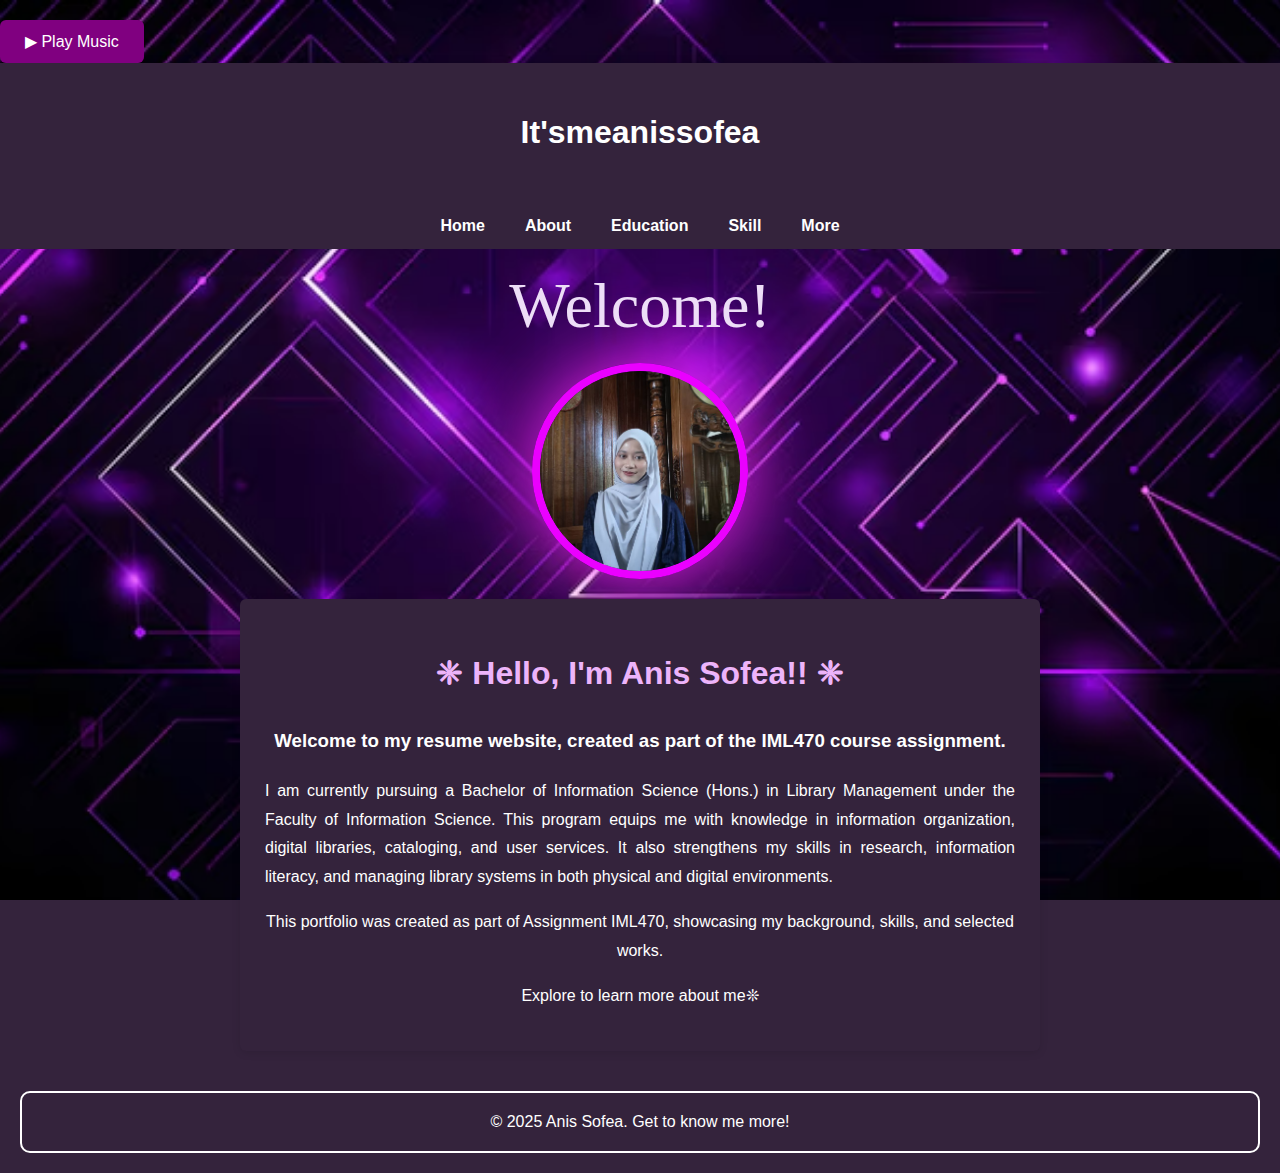
<file: index.html>
<!DOCTYPE html>
<html lang="en">
<head>
  <meta charset="UTF-8" />
  <meta name="viewport" content="width=device-width, initial-scale=1.0" />
  <title>It'smeanissofea</title>
  <link rel="stylesheet" href="style.css" />
  <style>
    body {
      margin: 0;
      font-family: 'Segoe UI', sans-serif;
      background-color: #34233c;
      background-image: url('2.avif');
      background-size: cover;
      background-position: center;
      background-attachment: fixed;
      color: #ffffff;
    }

    header {
      background-color: #34233c;
      padding: 30px;
      text-align: center;
      color: #FFFFFF;
      box-shadow: 0 4px 10px rgba(0, 0, 0, 0.4);
    }

    nav ul {
      list-style-type: none;
      padding: 0;
      display: flex;
      justify-content: center;
      background-color: #34233c;
      margin: 0;
    }

    nav ul li {
      position: relative;
    }

    nav ul li a {
      display: block;
      padding: 14px 20px;
      color: #FFFFFF;
      text-decoration: none;
      font-weight: bold;
      transition: all 0.3s ease;
      border-radius: 8px;
    }

    nav ul li a:hover,
    nav ul li a:focus,
    nav ul li a:active {
      background-color: #f0c3ff;
      color: #34233c;
      transform: scale(1.05);
      box-shadow: 0 4px 12px rgba(255, 255, 255, 0.3);
    }

    nav ul li:hover > ul {
      display: block;
    }

    nav ul ul {
      display: none;
      position: absolute;
      background-color: #bd5aee;
      padding: 0;
      margin: 0;
      top: 48px;
      border-radius: 8px;
    }

    nav ul ul li a {
      padding: 10px;
      color: #FFFFFF;
      white-space: nowrap;
      transition: all 0.3s ease;
    }

    nav ul ul li a:hover {
      background-color: #f0c3ff;
      color: #34233c;
      transform: scale(1.05);
    }

    .welcome {
      text-align: center;
      font-size: 4em;
      margin-top: 20px;
      font-family: Brush Script MT, cursive;
      color: #eddef7;
    }

    .profile-img {
      display: flex;
      margin: 20px auto;
      width: 200px;
      height: 200px;
      object-fit: cover;
      border-radius: 50%;
      border: 8px solid #ea00ff;
      place-content: center;
      box-shadow: 0 0 80px #f528f5;
      background: linear-gradient(135deg, #961996, #a350a0);
      animation: rotate 20s linear infinite, pulse 2s ease-in-out infinite;
      overflow: hidden;
    }

    .home-content {
      max-width: 750px;
      margin: 0 auto 40px auto;
      padding: 25px;
      background: #34233c;
      border-radius: 6px;
      box-shadow: 0 2px 8px rgba(0, 0, 0, 0.1);
      text-align: center;
      line-height: 1.8;
      color: #FFFFFF;
    }

    .soft-green {
      color: #edb4fa;
    }

    footer {
      text-align: center;
      padding: 20px;
      background-color: #34233c;
      color: #FFFFFF;
      border: 2px solid #FFFFFF;
      border-radius: 10px;
      margin: 20px;
    }

    @keyframes pulse {
      0%, 100% {
        transform: scale(1);
        box-shadow: 0 0 80px #f528f5;
      }
      50% {
        transform: scale(1.05);
        box-shadow: 0 0 120px #f528f5;
      }
    }

    @keyframes rotate {
      0% {
        transform: rotate(0deg);
      }
      100% {
        transform: rotate(360deg);
      }
    }

    /* DOT-DOT / SALJI TURUN EFFECT */
    .falling-dot {
      position: absolute;
      top: -10px;
      width: 8px;
      height: 8px;
      border-radius: 50%;
      background: white;
      opacity: 0.8;
      animation: fall 6s linear forwards;
    }

.audio-player audio {
  background-color: #3f2a4f;
  border: 4px solid #a350a0;
  border-radius: 12px;
  padding: 10px;
  box-shadow: 0 6px 15px rgba(131, 84, 129, 0.6);
}


    @keyframes fall {
      0% {
        transform: translateY(0);
        opacity: 1;
      }
      100% {
        transform: translateY(100vh);
        opacity: 0;
      }
    }
  </style>
</head>




<body>
  <div class="music-container">
    <audio id="bg-music" autoplay loop>
      <source src="music (1).mp3" type="audio/mpeg">
      Your browser does not support the audio element.
    </audio>

    <button id="music-toggle" class="music-button">⏯ Play/Pause Music</button>
  </div>

  <script>
    const music = document.getElementById("bg-music");
    const toggle = document.getElementById("music-toggle");

    toggle.addEventListener("click", () => {
      if (music.paused) {
        music.play();
        toggle.textContent = "⏸ Pause Music";
      } else {
        music.pause();
        toggle.textContent = "▶ Play Music";
      }
    });

    // Optional: Change text after autoplay
    window.addEventListener("load", () => {
      toggle.textContent = music.paused ? "▶ Play Music" : "⏸ Pause Music";
    });
  </script>
  <header>
    <h1>It'smeanissofea</h1>
  </header>

  <nav>
    <ul>
      <li><a href="index.html">Home</a></li>
      <li><a href="about.html">About</a></li>
      <li><a href="education.html">Education</a></li>
      <li><a href="skill.html">Skill</a></li>
      <li>
        <a href="#">More</a>
        <ul>
          <li><a href="achievement.html">Achievement</a></li>
          <li><a href="interest.html">My Interest</a></li>
          <li><a href="contact.html">Contact Me</a></li>
        </ul>
      </li>
    </ul>
  </nav>



  <div class="welcome">Welcome!</div>

  <img src="aniss.jpg" alt="Profile" class="profile-img" />

  <div class="home-content">
    <h1 class="soft-green">❈ Hello, I'm Anis Sofea!! ❈</h1>
    <h3 class="typing-text">
      Welcome to my resume website, created as part of the IML470 course assignment. <span></span>
    </h3>
    <p style="text-align: justify;">
      I am currently pursuing a Bachelor of Information Science (Hons.) in Library Management under the Faculty of Information Science. This program equips me with knowledge in information organization, digital libraries, cataloging, and user services. It also strengthens my skills in research, information literacy, and managing library systems in both physical and digital environments.
    </p>
    <p>This portfolio was created as part of Assignment IML470, showcasing my background, skills, and selected works.</p>
    <p>Explore to learn more about me❊</p>
  </div>



  <footer>
    &copy; 2025 Anis Sofea. Get to know me more!
  </footer>

  <script>
    const dotContainer = document.createElement('div');
    dotContainer.style.position = 'fixed';
    dotContainer.style.top = 0;
    dotContainer.style.left = 0;
    dotContainer.style.width = '100%';
    dotContainer.style.height = '100%';
    dotContainer.style.pointerEvents = 'none';
    dotContainer.style.zIndex = '9999';
    document.body.appendChild(dotContainer);

    function createDot() {
      const dot = document.createElement('div');
      dot.classList.add('falling-dot');
      dot.style.left = `${Math.random() * window.innerWidth}px`;
      dotContainer.appendChild(dot);
      setTimeout(() => dot.remove(), 6000);
    }

    setInterval(createDot, 150);
  </script>
</body>
</html>
</file>
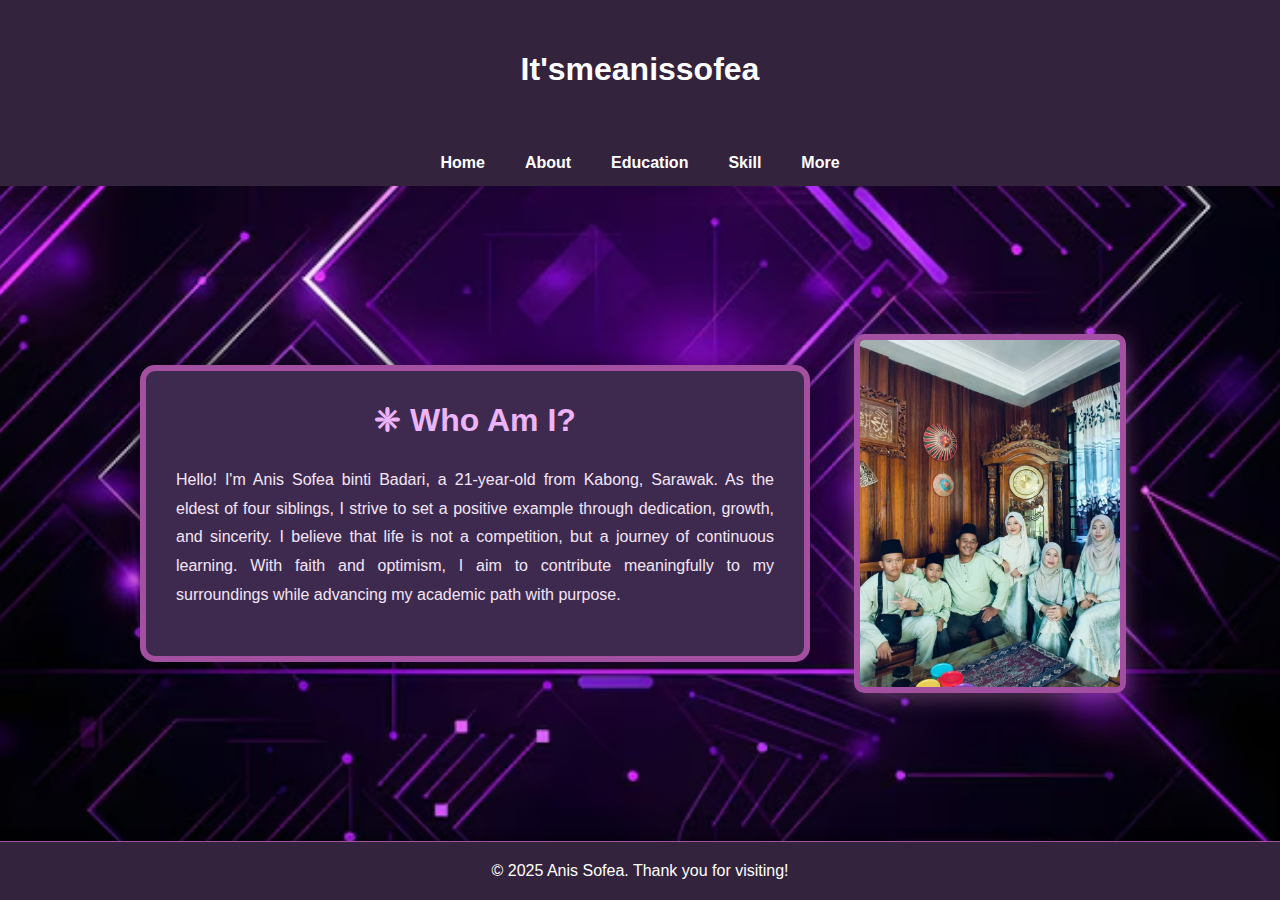
<file: about.html>
<!DOCTYPE html>
<html lang="en">
<head>
  <meta charset="UTF-8" />
  <meta name="viewport" content="width=device-width, initial-scale=1" />
  <title>About - Anis Sofea</title>
  <style>
    body {
      margin: 0;
      font-family: 'Segoe UI', sans-serif;
      background-color: #34233c;
      background-image: url('2.avif');
      background-size: cover;
      background-position: center;
      background-attachment: fixed;
      color: #ffffff;
      min-height: 100vh;
      display: flex;
      flex-direction: column;
    }

    header {
      background-color: #34233c;
      padding: 30px;
      text-align: center;
      color: #FFFFFF;
      box-shadow: 0 4px 10px rgba(0, 0, 0, 0.4);
    }

    nav ul {
      list-style-type: none;
      padding: 0;
      display: flex;
      justify-content: center;
      background-color: #34233c;
      margin: 0;
      flex-wrap: wrap;
    }

    nav ul li {
      position: relative;
    }

    nav ul li a {
      display: block;
      padding: 14px 20px;
      color: #FFFFFF;
      text-decoration: none;
      font-weight: bold;
      transition: all 0.3s ease;
      border-radius: 8px;
    }

    nav ul li a:hover,
    nav ul li a:focus,
    nav ul li a:active {
      background-color: #f0c3ff;
      color: #34233c;
      transform: scale(1.05);
      box-shadow: 0 4px 12px rgba(255, 255, 255, 0.3);
    }

    nav ul li:hover > ul {
      display: block;
    }

    nav ul ul {
      display: none;
      position: absolute;
      background-color: #bd5aee;
      padding: 0;
      margin: 0;
      top: 48px;
      border-radius: 8px;
      z-index: 1000;
    }

    nav ul ul li a {
      padding: 10px;
      color: #FFFFFF;
      white-space: nowrap;
      transition: all 0.3s ease;
    }

    nav ul ul li a:hover {
      background-color: #f0c3ff;
      color: #34233c;
      transform: scale(1.05);
    }

    .about-wrapper {
      max-width: 1000px;
      margin: 60px auto;
      display: flex;
      flex-wrap: wrap;
      justify-content: space-between;
      align-items: center;
      gap: 30px;
      padding: 0 30px;
      flex-grow: 1;
    }

    .about-content {
      flex: 1 1 500px;
      background-color: #3f2a4f;
      padding: 30px;
      border: 6px solid #a350a0;
      border-radius: 15px;
      box-shadow: 0 0 25px rgba(0, 0, 0, 0.5);
    }

    .about-content h2 {
      color: #edb4fa;
      font-size: 32px;
      margin-top: 0;
      text-align: center;
    }

    .about-content p {
      line-height: 1.8;
      color: #f3e6f7;
      font-size: 16px;
      text-align: justify;
    }

    .image-box {
      flex: 0 1 300px;
      display: flex;
      justify-content: center;
      align-items: center;
    }

    .square-img {
      width: 100%;
      max-width: 260px;
      height: auto;
      border: 6px solid #a350a0;
      border-radius: 10px;
      box-shadow: 0 6px 20px rgba(131, 84, 129, 0.6);
    }

    footer {
      text-align: center;
      padding: 20px;
      background-color: #34233c;
      color: #FFFFFF;
      box-shadow: 0 -4px 8px rgba(0, 0, 0, 0.3);
      margin-top: auto;
      border-top: 1px solid #a350a0;
    }

    @media (max-width: 768px) {
      .about-wrapper {
        flex-direction: column;
      }

      .image-box,
      .about-content {
        flex: 1 1 100%;
        text-align: center;
      }
    }
  </style>
</head>
<body>

  <header>
    <h1>It'smeanissofea</h1>
  </header>

  <nav>
    <ul>
      <li><a href="index.html">Home</a></li>
      <li><a href="about.html">About</a></li>
      <li><a href="education.html">Education</a></li>
      <li><a href="skill.html">Skill</a></li>
      <li>
        <a href="#">More</a>
        <ul>
          <li><a href="achievement.html">Achievement</a></li>
          <li><a href="interest.html">My Interest</a></li>
          <li><a href="contact.html">Contact Me</a></li>
        </ul>
      </li>
    </ul>
  </nav>

  <div class="about-wrapper">
    <div class="about-content">
      <h2>❈ Who Am I?</h2>
      <p>
        Hello! I'm Anis Sofea binti Badari, a 21-year-old from Kabong, Sarawak. As the eldest of four siblings, I strive to set a positive example through dedication, growth, and sincerity. I believe that life is not a competition, but a journey of continuous learning. With faith and optimism, I aim to contribute meaningfully to my surroundings while advancing my academic path with purpose.
      </p>
    </div>

    <div class="image-box">
      <img src="FAM.jpg" alt="Anis Sofea and family" class="square-img" />
    </div>
  </div>

  <footer>
    &copy; 2025 Anis Sofea. Thank you for visiting!
  </footer>

</body>
</html>
</file>
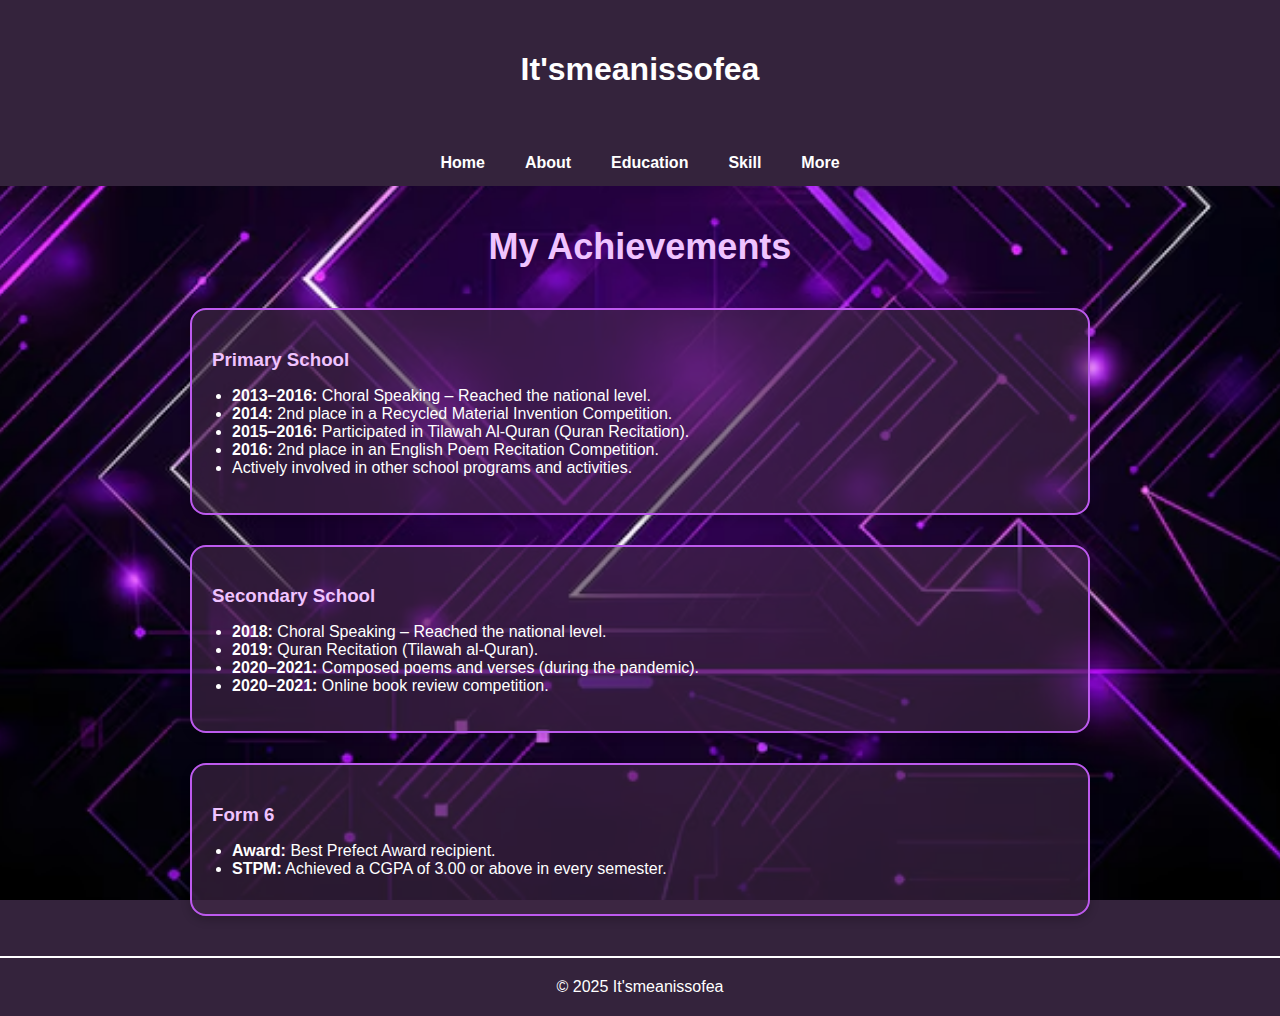
<file: achievement.html>
<!DOCTYPE html>
<html lang="en">
<head>
  <meta charset="UTF-8" />
  <meta name="viewport" content="width=device-width, initial-scale=1.0" />
  <title>Achievement - It'smeanissofea</title>
  <style>
    body {
      margin: 0;
      font-family: 'Segoe UI', sans-serif;
      background-color: #34233c;
      background-image: url('2.avif');
      background-size: cover;
      background-position: center;
      background-attachment: fixed;
      color: #ffffff;
    }

    header {
      background-color: #34233c;
      padding: 30px;
      text-align: center;
      box-shadow: 0 4px 10px rgba(0, 0, 0, 0.4);
    }

    nav ul {
      list-style: none;
      padding: 0;
      display: flex;
      justify-content: center;
      background-color: #34233c;
      margin: 0;
    }

    nav ul li {
      position: relative;
    }

    nav ul li a {
      display: block;
      padding: 14px 20px;
      color: #FFFFFF;
      text-decoration: none;
      font-weight: bold;
      border-radius: 8px;
      transition: all 0.3s ease;
    }

    nav ul li a:hover,
    nav ul li a:focus {
      background-color: #f0c3ff;
      color: #34233c;
      transform: scale(1.05);
      box-shadow: 0 4px 12px rgba(255, 255, 255, 0.3);
    }

    nav ul li:hover > ul {
      display: block;
    }

    nav ul ul {
      display: none;
      position: absolute;
      background-color: #bd5aee;
      padding: 0;
      margin: 0;
      top: 48px;
      border-radius: 8px;
      z-index: 999;
    }

    nav ul ul li a {
      padding: 10px;
      color: #FFFFFF;
      white-space: nowrap;
    }

    nav ul ul li a:hover {
      background-color: #f0c3ff;
      color: #34233c;
    }

    .container {
      max-width: 900px;
      margin: 40px auto;
      padding: 0 20px;
    }

    h2 {
      text-align: center;
      color: #f0c3ff;
      margin-bottom: 40px;
      font-size: 36px;
    }

    .achievement-box {
      background-color: rgba(65, 40, 71, 0.625);
      border: 2px solid #bd5aee;
      border-radius: 16px;
      padding: 20px;
      margin-bottom: 30px;
      box-shadow: 0 4px 10px rgba(0,0,0,0.2);
    }

    .achievement-box h3 {
      color: #f0c3ff;
      margin-bottom: 10px;
    }

    .achievement-box ul {
      padding-left: 20px;
    }

    footer {
      text-align: center;
      padding: 20px;
      background-color: #34233c;
      color: #FFFFFF;
      border-top: 2px solid #ffffff;
      margin-top: 40px;
    }

    @media screen and (max-width: 768px) {
      nav ul {
        flex-direction: column;
        align-items: center;
      }

      nav ul ul {
        position: static;
        width: 100%;
        box-shadow: none;
        margin-top: 5px;
      }
    }
  </style>
</head>
<body>

  <header>
    <h1>It'smeanissofea</h1>
  </header>

  <nav>
    <ul>
      <li><a href="index.html">Home</a></li>
      <li><a href="about.html">About</a></li>
      <li><a href="education.html">Education</a></li>
      <li><a href="skill.html">Skill</a></li>
      <li>
        <a href="#">More</a>
        <ul>
          <li><a href="achievement.html">Achievement</a></li>
          <li><a href="interest.html">My Interest</a></li>
          <li><a href="contact.html">Contact Me</a></li>
        </ul>
      </li>
    </ul>
  </nav>

  <div class="container">
    <h2>My Achievements</h2>

    <div class="achievement-box">
      <h3>Primary School</h3>
      <ul>
        <li><strong>2013–2016:</strong> Choral Speaking – Reached the national level.</li>
        <li><strong>2014:</strong> 2nd place in a Recycled Material Invention Competition.</li>
        <li><strong>2015–2016:</strong> Participated in Tilawah Al-Quran (Quran Recitation).</li>
        <li><strong>2016:</strong> 2nd place in an English Poem Recitation Competition.</li>
        <li>Actively involved in other school programs and activities.</li>
      </ul>
    </div>

    <div class="achievement-box">
      <h3>Secondary School</h3>
      <ul>
        <li><strong>2018:</strong> Choral Speaking – Reached the national level.</li>
        <li><strong>2019:</strong> Quran Recitation (Tilawah al-Quran).</li>
        <li><strong>2020–2021:</strong> Composed poems and verses (during the pandemic).</li>
        <li><strong>2020–2021:</strong> Online book review competition.</li>
      </ul>
    </div>

    <div class="achievement-box">
      <h3>Form 6</h3>
      <ul>
        <li><strong>Award:</strong> Best Prefect Award recipient.</li>
        <li><strong>STPM:</strong> Achieved a CGPA of 3.00 or above in every semester.</li>
      </ul>
    </div>
  </div>

  <footer>
    &copy; 2025 It'smeanissofea
  </footer>

</body>
</html>
</file>
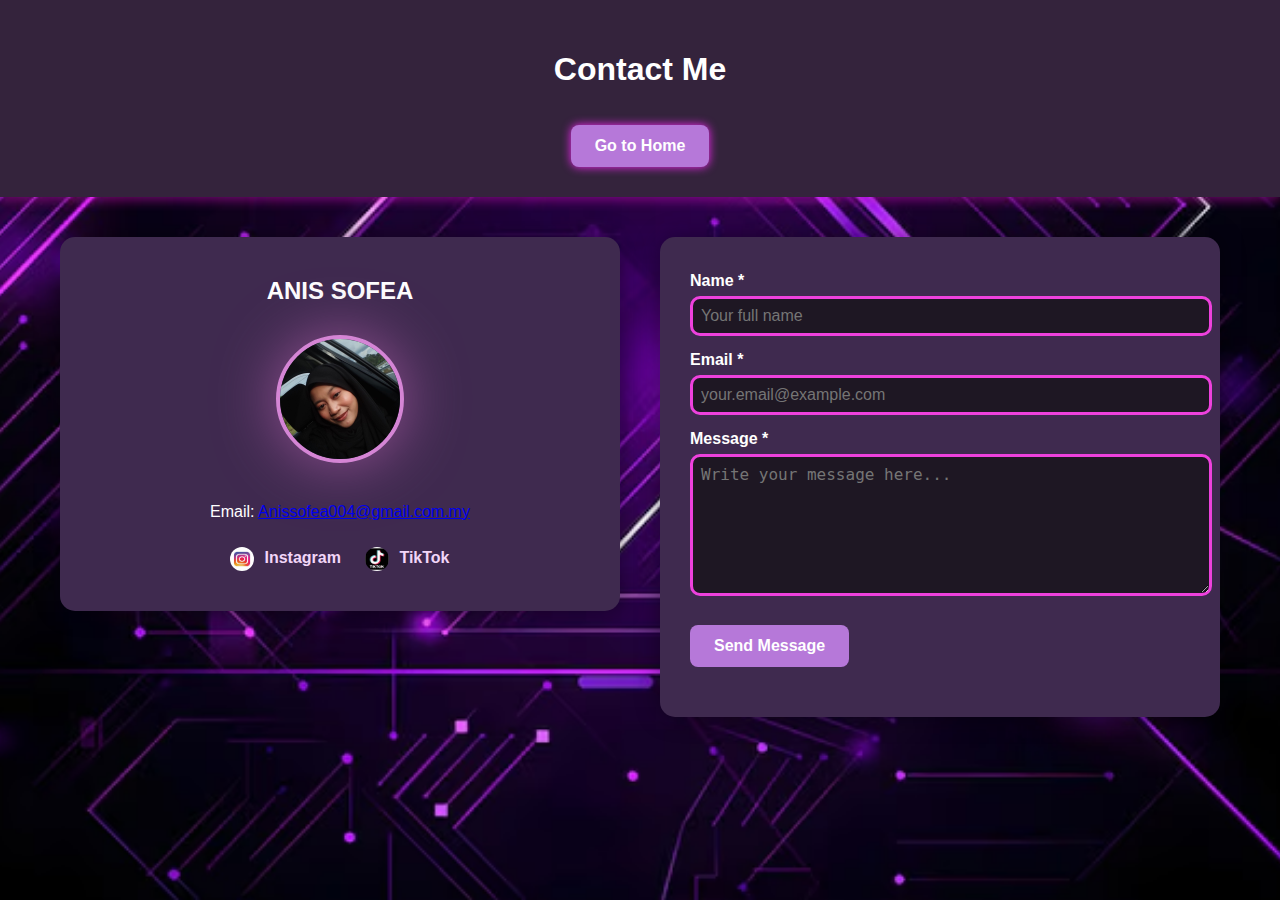
<file: contact.html>
<!DOCTYPE html>
<html lang="en">
<head>
  <meta charset="UTF-8" />
  <meta name="viewport" content="width=device-width, initial-scale=1" />
  <title>Contact Me - Anis Sofea</title>
  <style>
    body {
      margin: 0;
      font-family: 'Segoe UI', sans-serif;
      background-color: #2e1d33;
      background-image: url('2.avif');
      background-size: cover;
      background-position: center;
      background-attachment: fixed;
      color: #ffffff;
    }

    header {
      background-color: #34233c;
      padding: 30px 20px;
      text-align: center;
      box-shadow: 0 4px 10px rgba(237, 16, 215, 0.4);
    }

    .home-button {
      display: inline-block;
      padding: 12px 24px;
      background-color: #b678d9;
      color: #fff;
      font-weight: bold;
      font-size: 1rem;
      text-decoration: none;
      border-radius: 8px;
      box-shadow: 0 0 10px #f528f5;
      transition: background-color 0.3s, box-shadow 0.3s;
      margin-top: 15px;
    }

    .home-button:hover {
      background-color: #a350a0;
      box-shadow: 0 0 15px #f528f5;
    }

    .container {
      display: flex;
      justify-content: center;
      align-items: flex-start;
      flex-wrap: wrap;
      gap: 40px;
      max-width: 1200px;
      margin: 40px auto;
      padding: 0 20px;
    }

    .contact-info,
    form {
      flex: 1 1 300px;
      max-width: 500px;
      background: #3f2a4f;
      border-radius: 15px;
      box-shadow: 0 0 25px rgba(0,0,0,0.4);
      padding: 20px 30px 30px;
    }

    .contact-info {
      text-align: center;
    }

    .rounded-profile {
      width: 120px;
      height: 120px;
      object-fit: cover;
      border-radius: 50%;
      border: 4px solid #d585d5;
      box-shadow: 0 0 60px #935193;
      margin: 10px auto 20px;
    }

    .social-links a {
      display: inline-block;
      margin: 10px;
      color: #f2d6f8;
      text-decoration: none;
      font-weight: bold;
    }

    .social-links img {
      width: 24px;
      height: 24px;
      vertical-align: middle;
      margin-right: 10px;
      border-radius: 50%;
    }

    form label {
      display: block;
      margin-top: 15px;
      font-weight: bold;
    }

    form input,
    form textarea {
      width: 100%;
      padding: 8px;
      margin-top: 6px;
      border-radius: 10px;
      border: 3px solid #ee41dd;
      background-color: #1e1723;
      color: #fff;
      font-size: 1rem;
      transition: border 0.3s, box-shadow 0.3s;
    }

    form input:focus,
    form textarea:focus {
      outline: none;
      border-color: #f889f4;
      box-shadow: 0 0 10px #a350a0;
    }

    form textarea {
      resize: vertical;
      min-height: 120px;
    }

    button[type="submit"] {
      margin-top: 20px;
      padding: 12px 24px;
      background-color: #b678d9;
      border: none;
      border-radius: 8px;
      color: #fff;
      font-weight: bold;
      font-size: 1rem;
      cursor: pointer;
      transition: background-color 0.3s, box-shadow 0.3s;
    }

    button[type="submit"]:hover {
      background-color: #a350a0;
      box-shadow: 0 0 10px #f528f5;
    }

    .error {
      color: #ff9999;
      font-size: 0.9em;
      margin-top: 5px;
    }

    .success-message {
      margin-top: 20px;
      color: #8ff0a4;
      font-weight: bold;
    }

    @media (max-width: 800px) {
      .container {
        flex-direction: column;
        margin: 20px;
      }
    }
  </style>
</head>
<body>
  <header>
    <h1>Contact Me</h1>
    <a href="index.html" class="home-button">Go to Home</a>
  </header>

  <div class="container">
    <div class="contact-info">
      <h2>ANIS SOFEA</h2>
      <img src="itsme2.jpg" alt="Anis Sofea" class="rounded-profile" />
      <p>Email: <a href="mailto:Anissofea004@gmail.com.my">Anissofea004@gmail.com.my</a></p>
      <div class="social-links">
        <a href="https://www.instagram.com/itsmesofeaanis/" target="_blank" rel="noopener noreferrer">
          <img src="ig2.jpg" alt="Instagram" />Instagram
        </a>
        <a href="https://www.tiktok.com/@littlecoffee_0" target="_blank" rel="noopener noreferrer">
          <img src="tt2.jpg" alt="TikTok" />TikTok
        </a>
      </div>
    </div>

    <form id="contactForm">
      <label for="name">Name *</label>
      <input type="text" id="name" name="name" placeholder="Your full name" required />
      <div id="nameError" class="error"></div>

      <label for="email">Email *</label>
      <input type="email" id="email" name="email" placeholder="your.email@example.com" required />
      <div id="emailError" class="error"></div>

      <label for="message">Message *</label>
      <textarea id="message" name="message" placeholder="Write your message here..." required></textarea>
      <div id="messageError" class="error"></div>

      <button type="submit">Send Message</button>
      <div id="formSuccess" class="success-message"></div>
    </form>
  </div>

  <script>
    const form = document.getElementById('contactForm');
    const nameInput = document.getElementById('name');
    const emailInput = document.getElementById('email');
    const messageInput = document.getElementById('message');

    const nameError = document.getElementById('nameError');
    const emailError = document.getElementById('emailError');
    const messageError = document.getElementById('messageError');
    const formSuccess = document.getElementById('formSuccess');

    function validateEmail(email) {
      return /^[^\\s@]+@[^\\s@]+\\.[^\\s@]+$/.test(email);
    }

    form.addEventListener('submit', function (event) {
      event.preventDefault();

      nameError.textContent = '';
      emailError.textContent = '';
      messageError.textContent = '';
      formSuccess.textContent = '';

      let valid = true;

      if (nameInput.value.trim() === '') {
        nameError.textContent = 'Please enter your name.';
        valid = false;
      }

      if (emailInput.value.trim() === '') {
        emailError.textContent = 'Please enter your email.';
        valid = false;
      } else if (!validateEmail(emailInput.value.trim())) {
        emailError.textContent = 'Please enter a valid email.';
        valid = false;
      }

      if (messageInput.value.trim() === '') {
        messageError.textContent = 'Please enter your message.';
        valid = false;
      }

      if (valid) {
        formSuccess.textContent = 'Thank you! Your message has been sent.';
        form.reset();
      }
    });
  </script>
</body>
</html>
</file>
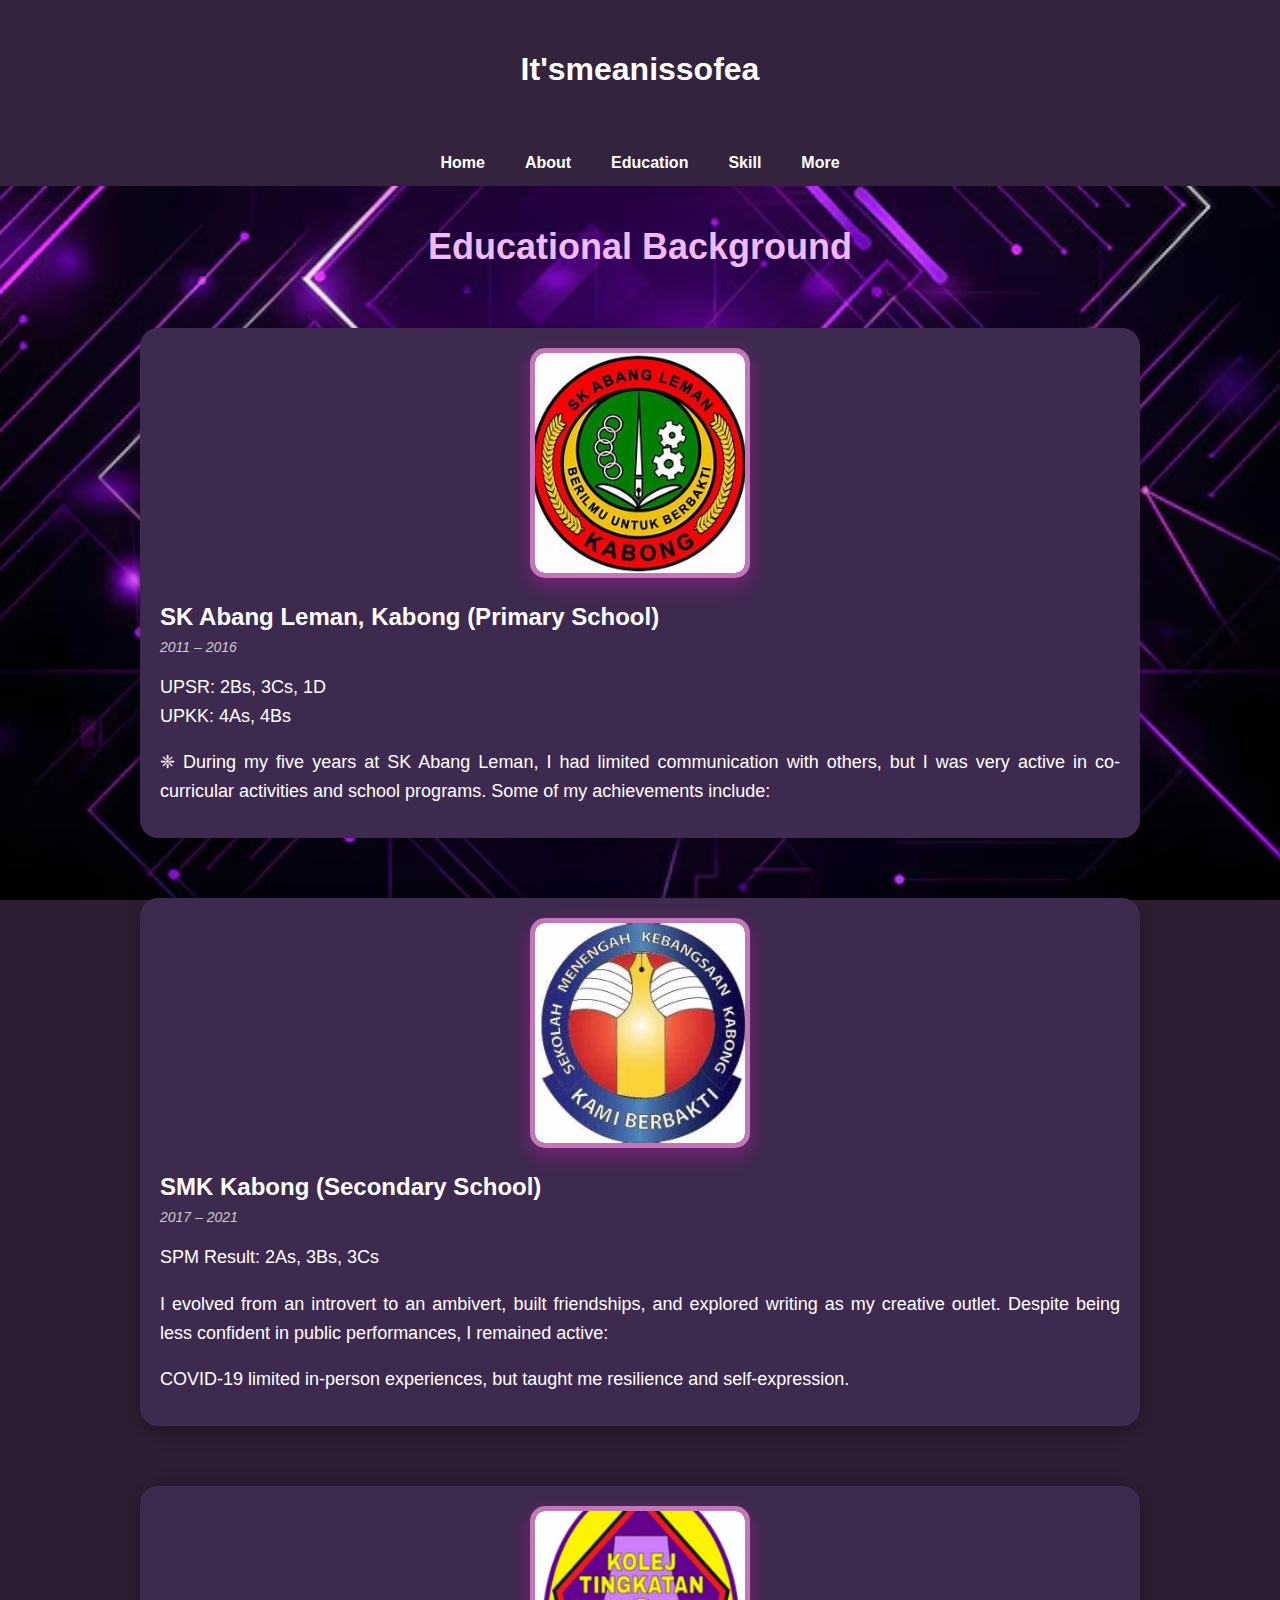
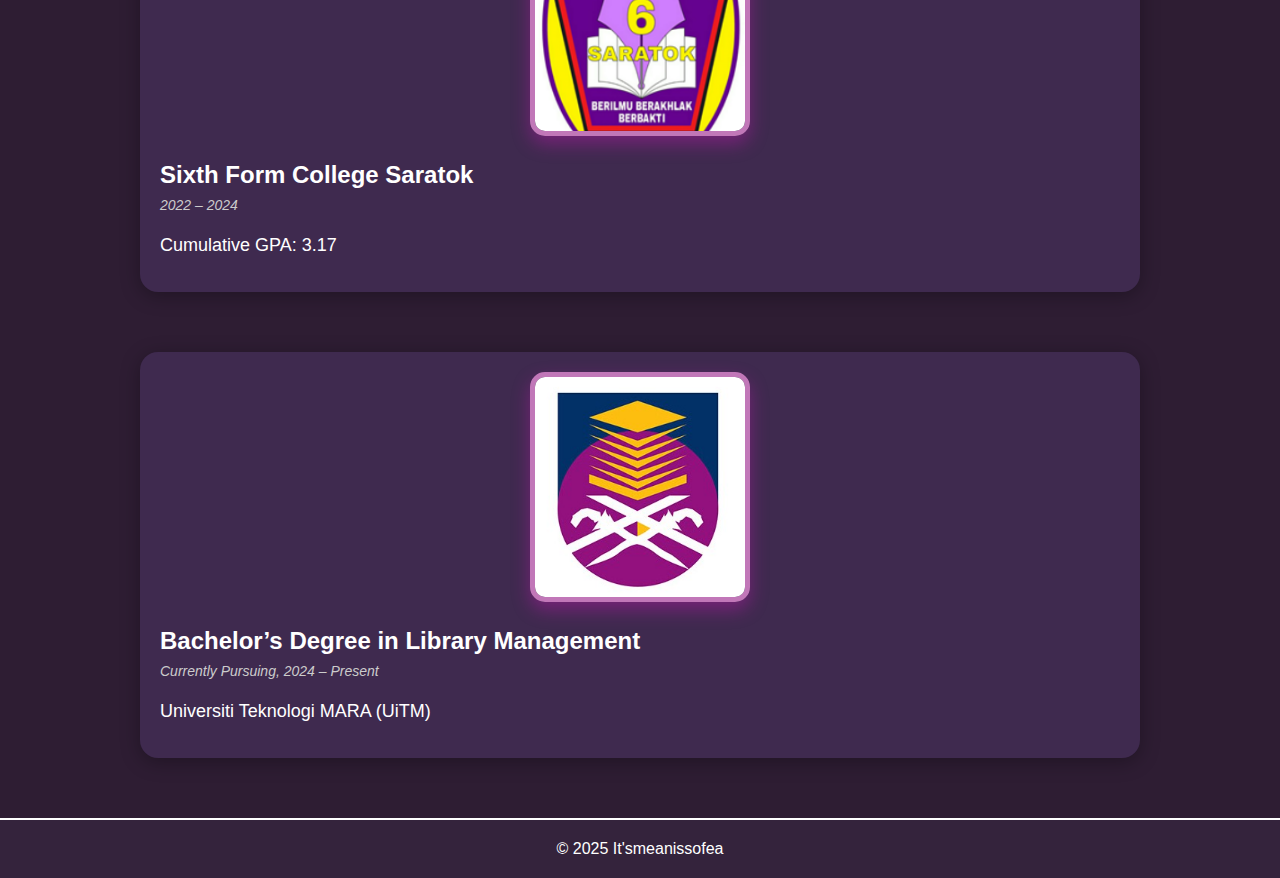
<file: education.html>
<!DOCTYPE html>
<html lang="en">
<head>
  <meta charset="UTF-8" />
  <meta name="viewport" content="width=device-width, initial-scale=1.0" />
  <title>Education - It'smeanissofea</title>
  <style>
    body {
      margin: 0;
      font-family: 'Segoe UI', sans-serif;
      background-color: #2e1d33;
      background-image: url('2.avif');
      background-size: cover;
      background-position: center;
      background-attachment: fixed;
      color: #ffffff;
    }

    header {
      background-color: #34233c;
      padding: 30px;
      text-align: center;
      color: #FFFFFF;
      box-shadow: 0 4px 10px rgba(0, 0, 0, 0.4);
    }

    nav ul {
      list-style-type: none;
      padding: 0;
      display: flex;
      justify-content: center;
      background-color: #34233c;
      margin: 0;
    }

    nav ul li {
      position: relative;
    }

    nav ul li a {
      display: block;
      padding: 14px 20px;
      color: #FFFFFF;
      text-decoration: none;
      font-weight: bold;
      transition: all 0.3s ease;
      border-radius: 8px;
    }

    nav ul li a:hover,
    nav ul li a:focus,
    nav ul li a:active {
      background-color: #f0c3ff;
      color: #34233c;
      transform: scale(1.05);
      box-shadow: 0 4px 12px rgba(255, 255, 255, 0.3);
    }

    nav ul li:hover > ul {
      display: block;
    }

    nav ul ul {
      display: none;
      position: absolute;
      background-color: #bd5aee;
      padding: 0;
      margin: 0;
      top: 48px;
      border-radius: 8px;
      z-index: 999;
    }

    nav ul ul li a {
      padding: 10px;
      color: #FFFFFF;
      white-space: nowrap;
      transition: all 0.3s ease;
    }

    nav ul ul li a:hover {
      background-color: #f0c3ff;
      color: #34233c;
      transform: scale(1.05);
    }

    .container {
      max-width: 1000px;
      margin: 40px auto;
      padding: 0 20px;
    }

    h2 {
      text-align: center;
      color: #f0bafc;
      margin-bottom: 30px;
      font-size: 36px;
    }

    .edu-card {
      background: #3f2a4f;
      padding: 20px;
      border-radius: 18px;
      margin: 60px auto;
      box-shadow: 0 4px 20px rgba(0, 0, 0, 0.3);
      text-align: justify;
    }

    .edu-card h3 {
      font-size: 24px; 
      color: #ffffff;
      margin-bottom: 8px;
    }

    .edu-card em {
      display: block;
      font-size: 14px; 
      color: #ccc;
      margin-bottom: 12px;
    }

    .edu-card p {
      font-size: 18px;
      line-height: 1.6;
      margin-bottom: 12px;
    }

    .edu-card ul {
      margin-left: 20px;
    }

    .edu-card ul li {
      margin-bottom: 8px;
    }

    .image-container {
      width: 100%;
      max-width: 210px;
      height: 220px;
      margin: 0 auto 25px auto;
      overflow: hidden;
      border-radius: 15px;
      border: 5px solid #c177b8;
      box-shadow: 0 8px 18px rgba(202, 25, 182, 0.4);
    }

    .image-container img {
      width: 100%;
      height: 100%;
      object-fit: cover;
      display: block;
      border-radius: 8px;
    }

    footer {
      text-align: center;
      padding: 20px;
      background-color: #34233c;
      color: #FFFFFF;
      border-top: 2px solid #ffffff;
      margin-top: 40px;
    }

    @media (max-width: 768px) {
      nav ul {
        flex-direction: column;
        align-items: center;
      }

      nav ul ul {
        position: static;
        width: 100%;
        box-shadow: none;
        margin-top: 5px;
      }
    }
  </style>
</head>

<body>
  <header>
    <h1>It'smeanissofea</h1>
  </header>

  <nav>
    <ul>
      <li><a href="index.html">Home</a></li>
      <li><a href="about.html">About</a></li>
      <li><a href="education.html">Education</a></li>
      <li><a href="skill.html">Skill</a></li>
      <li>
        <a href="#">More</a>
        <ul>
          <li><a href="achievement.html">Achievement</a></li>
          <li><a href="interest.html">My Interest</a></li>
          <li><a href="contact.html">Contact Me</a></li>
        </ul>
      </li>
    </ul>
  </nav>

  <div class="container">
    <h2>Educational Background</h2>

    <div class="edu-card">
      <div class="image-container">
        <img src="skal.jpg" alt="SK Abang Leman" />
      </div>
      <h3>SK Abang Leman, Kabong (Primary School)</h3>
      <em>2011 – 2016</em>
      <p>UPSR: 2Bs, 3Cs, 1D<br>UPKK: 4As, 4Bs</p>
      <p>❈ During my five years at SK Abang Leman, I had limited communication with others, but I was very active in co-curricular activities and school programs. Some of my achievements include:</p>
    </div>

    <div class="edu-card">
      <div class="image-container">
        <img src="smk.jpg" alt="SMK Kabong" />
      </div>
      <h3>SMK Kabong (Secondary School)</h3>
      <em>2017 – 2021</em>
      <p>SPM Result: 2As, 3Bs, 3Cs</p>
      <p>I evolved from an introvert to an ambivert, built friendships, and explored writing as my creative outlet. Despite being less confident in public performances, I remained active:</p>
      <p>COVID-19 limited in-person experiences, but taught me resilience and self-expression.</p>
    </div>

    <div class="edu-card">
      <div class="image-container">
        <img src="ktess2.png" alt="Sixth Form College Saratok" />
      </div>
      <h3>Sixth Form College Saratok</h3>
      <em>2022 – 2024</em>
      <p>Cumulative GPA: 3.17</p>
    </div>

    <div class="edu-card">
      <div class="image-container">
        <img src="uitm.jpg" alt="UiTM" />
      </div>
      <h3>Bachelor’s Degree in Library Management</h3>
      <em>Currently Pursuing, 2024 – Present</em>
      <p>Universiti Teknologi MARA (UiTM)</p>
    </div>
  </div>

  <footer>
    &copy; 2025 It'smeanissofea
  </footer>
</body>
</html>
</file>
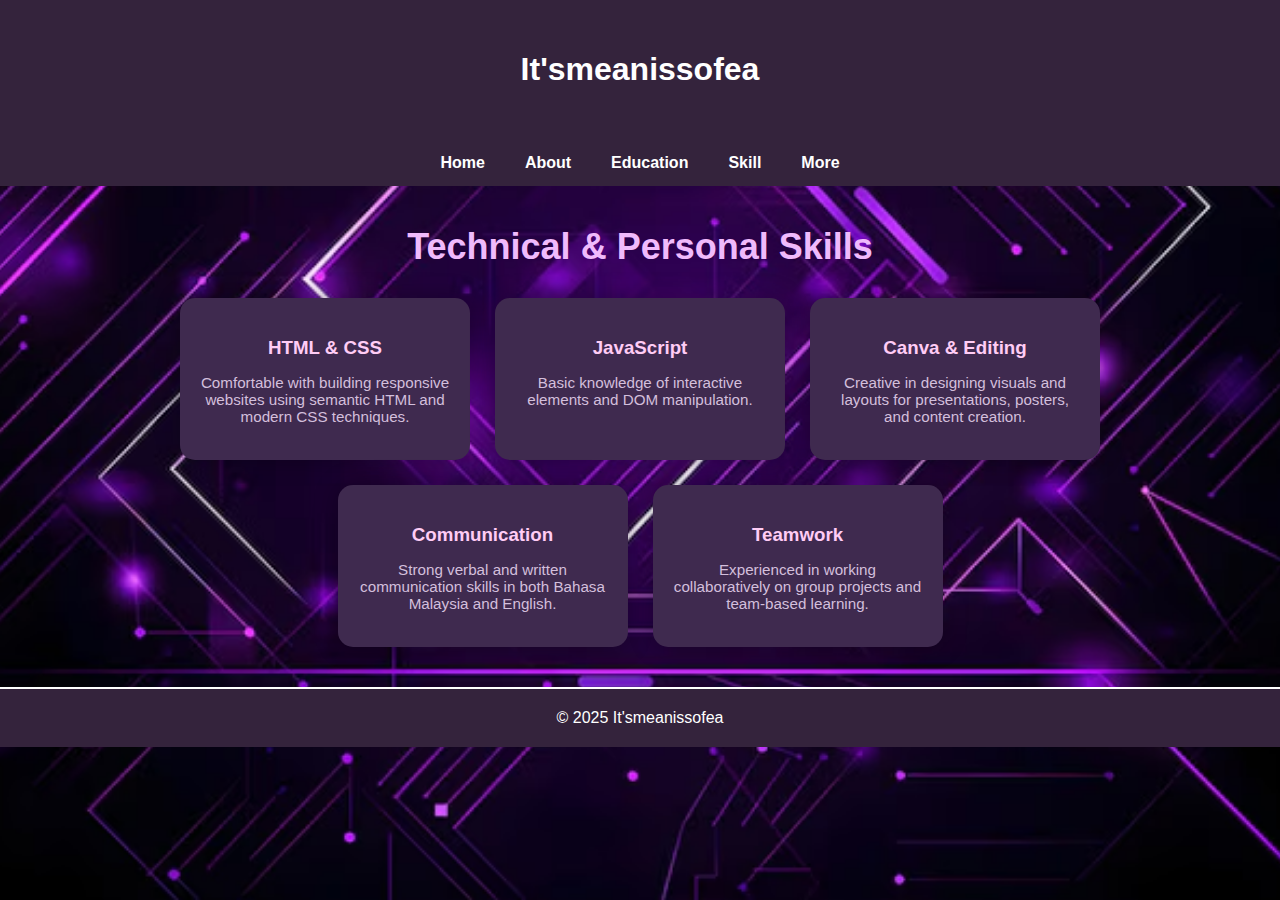
<file: skill.html>
<!DOCTYPE html>
<html lang="en">
<head>
  <meta charset="UTF-8" />
  <meta name="viewport" content="width=device-width, initial-scale=1" />
  <title>Skills - Anis Sofea</title>
  <style>
    body {
      margin: 0;
      font-family: 'Segoe UI', sans-serif;
      background-color: #2e1d33;
      background-image: url('2.avif');
      background-size: cover;
      background-position: center;
      background-attachment: fixed;
      color: #ffffff;
    }

    header {
      background-color: #34233c;
      padding: 30px;
      text-align: center;
      color: #FFFFFF;
      box-shadow: 0 4px 10px rgba(0, 0, 0, 0.4);
    }

    nav ul {
      list-style-type: none;
      padding: 0;
      display: flex;
      justify-content: center;
      background-color: #34233c;
      margin: 0;
    }

    nav ul li {
      position: relative;
    }

    nav ul li a {
      display: block;
      padding: 14px 20px;
      color: #FFFFFF;
      text-decoration: none;
      font-weight: bold;
      transition: all 0.3s ease;
      border-radius: 8px;
    }

    nav ul li a:hover,
    nav ul li a:focus,
    nav ul li a:active {
      background-color: #f0c3ff;
      color: #34233c;
      transform: scale(1.05);
      box-shadow: 0 4px 12px rgba(255, 255, 255, 0.3);
    }

    nav ul li:hover > ul {
      display: block;
    }

    nav ul ul {
      display: none;
      position: absolute;
      background-color: #bd5aee;
      padding: 0;
      margin: 0;
      top: 48px;
      border-radius: 8px;
      z-index: 999;
    }

    nav ul ul li a {
      padding: 10px;
      color: #FFFFFF;
      white-space: nowrap;
      transition: all 0.3s ease;
    }

    nav ul ul li a:hover {
      background-color: #f0c3ff;
      color: #34233c;
      transform: scale(1.05);
    }

    .container {
      max-width: 1000px;
      margin: 40px auto;
      padding: 0 20px;
    }

    h2 {
      text-align: center;
      color: #f0bafc;
      margin-bottom: 30px;
      font-size: 36px;
    }

    .skills-list {
      display: flex;
      flex-wrap: wrap;
      justify-content: center;
      gap: 25px;
    }

    .skill-card {
      background-color: #3f2a4f;
      border-radius: 15px;
      box-shadow: 0 0 25px rgba(0,0,0,0.3);
      padding: 20px;
      width: 250px;
      text-align: center;
      transition: transform 0.3s ease, box-shadow 0.3s ease;
    }

    .skill-card:hover {
      transform: translateY(-5px);
      box-shadow: 0 8px 20px rgba(255, 255, 255, 0.2);
    }

    .skill-card h3 {
      margin-bottom: 10px;
      color: #ffccf5;
    }

    .skill-card p {
      color: #d3bfdc;
      font-size: 0.95rem;
    }

    footer {
      text-align: center;
      padding: 20px;
      background-color: #34233c;
      color: #FFFFFF;
      border-top: 2px solid #ffffff;
      margin-top: 40px;
    }

    @media (max-width: 768px) {
      nav ul {
        flex-direction: column;
        align-items: center;
      }

      nav ul ul {
        position: static;
        width: 100%;
        box-shadow: none;
        margin-top: 5px;
      }

      .skills-list {
        flex-direction: column;
        align-items: center;
      }
    }
  </style>
</head>

<body>
  <header>
    <h1>It'smeanissofea</h1>
  </header>

  <nav>
    <ul>
      <li><a href="index.html">Home</a></li>
      <li><a href="about.html">About</a></li>
      <li><a href="education.html">Education</a></li>
      <li><a href="skill.html">Skill</a></li>
      <li>
        <a href="#">More</a>
        <ul>
          <li><a href="achievement.html">Achievement</a></li>
          <li><a href="interest.html">My Interest</a></li>
          <li><a href="contact.html">Contact Me</a></li>
        </ul>
      </li>
    </ul>
  </nav>

  <div class="container">
    <h2>Technical & Personal Skills</h2>
    <div class="skills-list">
      <div class="skill-card">
        <h3>HTML & CSS</h3>
        <p>Comfortable with building responsive websites using semantic HTML and modern CSS techniques.</p>
      </div>
      <div class="skill-card">
        <h3>JavaScript</h3>
        <p>Basic knowledge of interactive elements and DOM manipulation.</p>
      </div>
      <div class="skill-card">
        <h3>Canva & Editing</h3>
        <p>Creative in designing visuals and layouts for presentations, posters, and content creation.</p>
      </div>
      <div class="skill-card">
        <h3>Communication</h3>
        <p>Strong verbal and written communication skills in both Bahasa Malaysia and English.</p>
      </div>
      <div class="skill-card">
        <h3>Teamwork</h3>
        <p>Experienced in working collaboratively on group projects and team-based learning.</p>
      </div>
    </div>
  </div>

  <footer>
    &copy; 2025 It'smeanissofea
  </footer>
</body>
</html>
</file>
<file: style.css>
<style>
  body {
    margin: 0;
    font-family: 'Segoe UI', sans-serif;
    background-color: #34233c;
    background-image: url('2.avif');
    background-size: cover;
    background-position: center;
    background-attachment: fixed;
    color: #ffffff;
  }

  header {
    background-color: #34233c;
    padding: 30px;
    text-align: center;
    color: #FFFFFF;
    box-shadow: 0 4px 10px rgba(0, 0, 0, 0.4);
  }

  nav ul {
    list-style-type: none;
    padding: 0;
    display: flex;
    justify-content: center;
    background-color: #34233c;
    margin: 0;
  }

  nav ul li {
    position: relative;
  }

  nav ul li a {
    display: block;
    padding: 14px 20px;
    color: #FFFFFF;
    text-decoration: none;
    font-weight: bold;
  }

  nav ul li:hover > ul {
    display: block;
  }

  nav ul ul {
    display: none;
    position: absolute;
    background-color: #bd5aee;
    padding: 0;
    margin: 0;
    top: 48px;
  }

  nav ul ul li a {
    padding: 10px;
    color: #FFFFFF;
    white-space: nowrap;
  }

  nav ul ul li a:hover {
    background-color: #a350a0;
  }

  .welcome {
    text-align: center;
    font-size: 4em;
    margin-top: 20px;
    font-family: Brush Script MT, cursive;
    color: #eddef7;
  }

  .profile-img {
    display: flex;
    margin: 20px auto;
    width: 200px;
    height: 200px;
    object-fit: cover;
    border-radius: 50%;
    border: 8px solid #ea00ff;
    place-content: center;
    box-shadow: 0 0 80px #f528f5;
    background: linear-gradient(135deg, #961996, #a350a0);
    animation: rotate 20s linear infinite, pulse 2s ease-in-out infinite;
    overflow: hidden;
  }

 
  .about-content h2 {
    color: #edb4fa;
    font-size: 34px;
    margin-top: 0;
   

  }

  .about-content p {
    line-height: 1.8;
    color: #f6f4f6;
  }

  .home-content {
    max-width: 750px;
    margin: 0 auto 40px auto;
    padding: 25px;
    background: #34233c;
    border-radius: 6px;
    box-shadow: 0 2px 8px rgba(0, 0, 0, 0.1);
    text-align: center;
    line-height: 1.8;
    color: #FFFFFF;
  }

  .edu-card {
    background: #ffffff;
    border-left: 5px solid #800080;
    padding: 20px;
    margin-bottom: 25px;
    border-radius: 10px;
    box-shadow: 0 4px 12px rgba(0,0,0,0.1);
  }

  .edu-card h3 {
    margin-top: 0;
    color: #800080;
  }

  .edu-card em {
    font-style: italic;
    color: #666;
    display: block;
    margin-bottom: 8px;
  }

  .contact-info {
    max-width: 600px;
    margin: 0 auto 30px auto;
    padding: 15px;
    background: #E6E6FA;
    border-radius: 8px;
    text-align: center;
  }

  .rounded-profile {
    width: 100px;
    height: 100px;
    object-fit: cover;
    border-radius: 50%;
    border: 3px solid #c83fc8; 
    box-shadow: 0 0 80px #800080; 
    margin: 0 auto 10px auto;
    display: block;
  }

  .contact-info p {
    margin: 6px 0;
    font-size: 18px;
  }

  .social-links a {
    margin-right: 15px;
    text-decoration: none;
    font-size: 20px;
    color: #333;
    vertical-align: middle;
    display: inline-flex;
    align-items: center;
  }

  .social-links a:hover {
    color: #800080;
  }

  .social-links img {
    width: 30px;
    height: 30px;
    margin-right: 8px;
    vertical-align: middle;
    border-radius: 5px;
  }

  form {
    max-width: 600px;
    margin: auto;
    background: #E6E6FA;
    padding: 20px;
    border-radius: 8px;
  }

  label {
    display: block;
    margin-top: 15px;
    font-weight: bold;
  }

  input[type="text"],
  input[type="email"],
  textarea {
    width: 100%;
    padding: 10px;
    margin-top: 5px;
    border: 1px solid #DDD;
    border-radius: 5px;
    resize: vertical;
    font-size: 16px;
  }

  textarea {
    min-height: 100px;
  }

  button {
    margin-top: 20px;
    padding: 12px 25px;
    background-color: #800080;
    color: #fff;
    border: none;
    border-radius: 6px;
    cursor: pointer;
    font-size: 16px;
  }

  button:hover {
    background-color: #9932CC;
  }

  .error {
    color: red;
    font-size: 14px;
    margin-top: 5px;
  }

  .success-message {
    color: green;
    font-size: 16px;
    margin-top: 20px;
    text-align: center;
  }

  footer {
    text-align: center;
    padding: 20px;
    background-color: #34233c;
    color: #FFFFFF;
    border: 2px solid #FFFFFF;
    border-radius: 10px;
    margin: 20px;
  }

  @keyframes pulse {
    0%, 100% {
      transform: scale(1);
      box-shadow: 0 0 80px #f528f5;
    }
    50% {
      transform: scale(1.05);
      box-shadow: 0 0 120px #f528f5;
    }
  }

  @keyframes rotate {
    0% {
      transform: rotate(0deg);
    }
    100% {
      transform: rotate(360deg);
    }
  }


  
</style>
</file>
